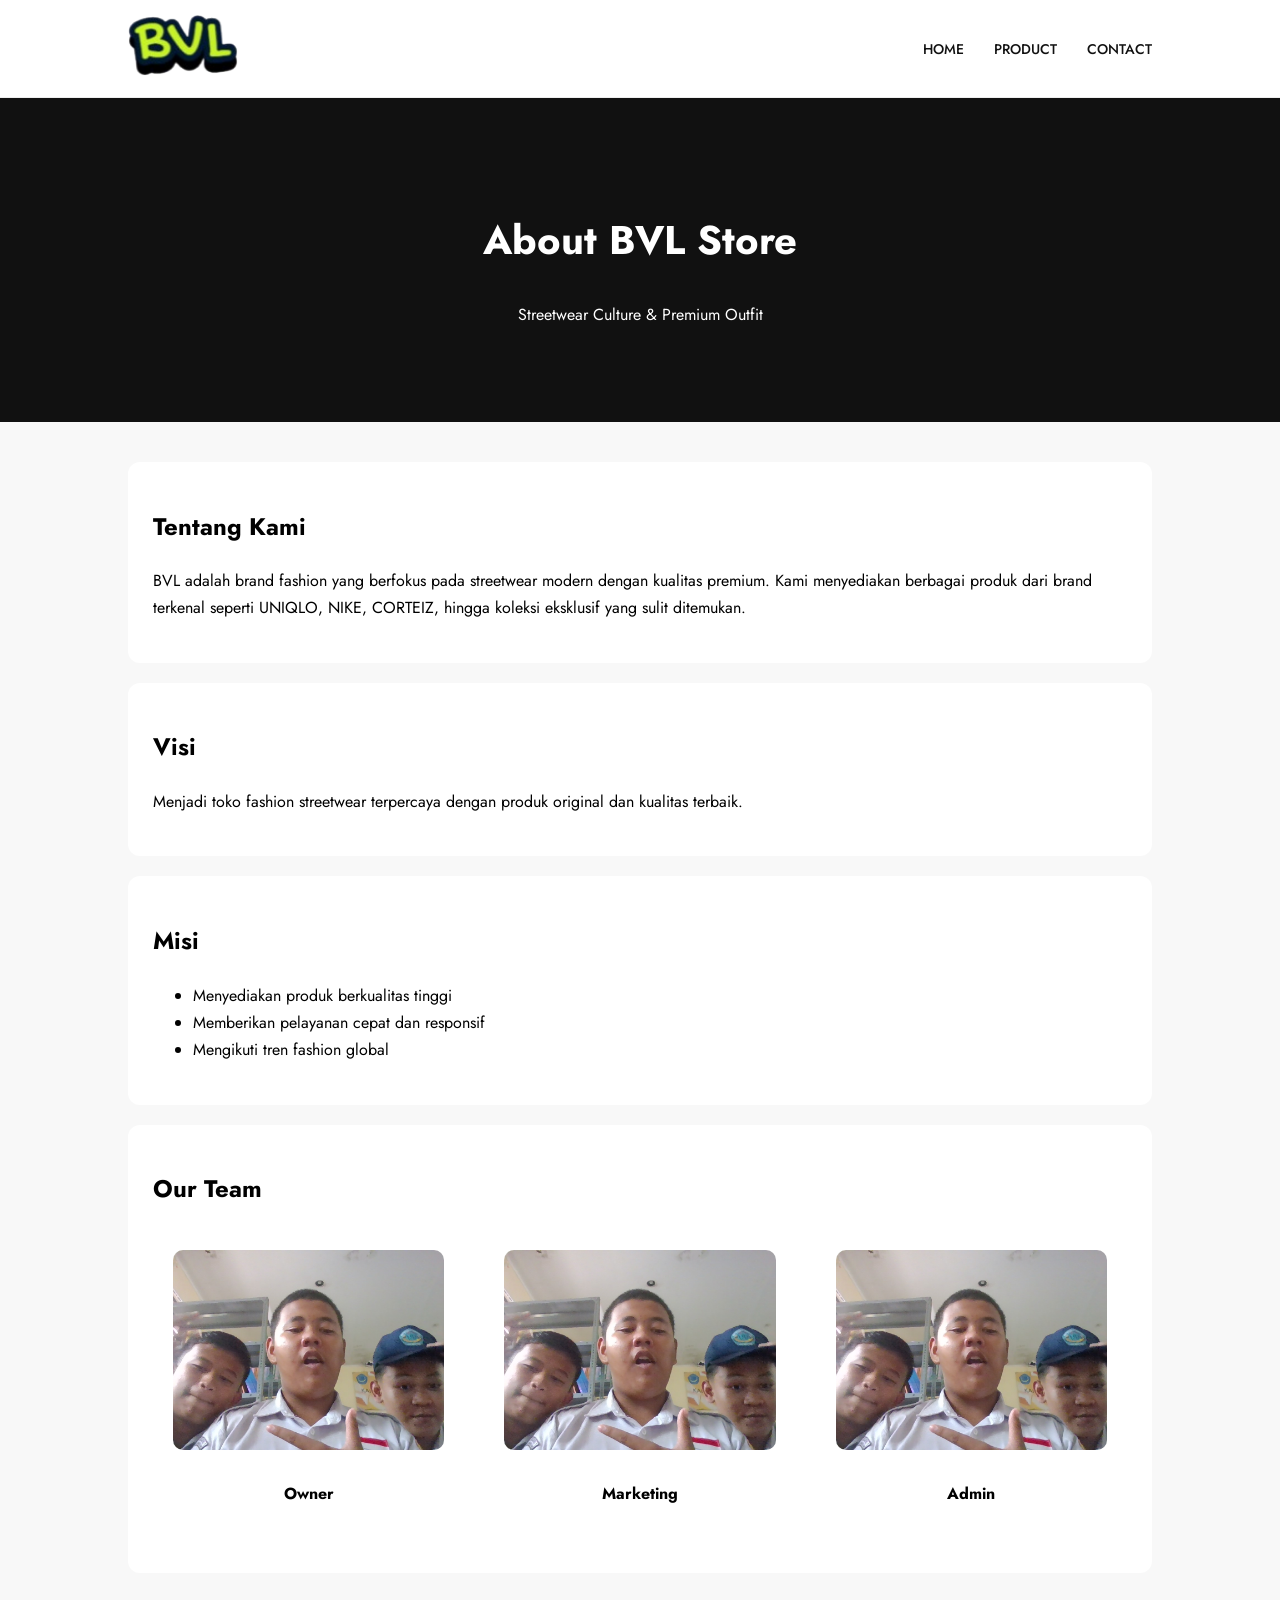
<file: about.html>
<!DOCTYPE html>
<html lang="en">
<head>
<meta charset="UTF-8">
<meta name="viewport" content="width=device-width, initial-scale=1.0">
<title>About BVL</title>

<link href="https://fonts.googleapis.com/css2?family=Jost&display=swap" rel="stylesheet">

<style>
body {
    font-family: 'Jost', sans-serif;
    margin: 0;
    background: #f8f8f8;
}

.header{
    display:flex;
    justify-content:space-between;
    align-items:center;
    padding:15px 10%;
    background:#fff;
    border-bottom:1px solid #eee;
    position:sticky;
    top:0;
    z-index:1000;
    transition:0.3s;
}

/* efek saat scroll */
.header.scrolled{
    box-shadow:0 5px 20px rgba(0,0,0,0.08);
}

/* logo */
.logo img{
    width:110px;
}

/* menu */
.navmenu{
    display:flex;
    gap:30px;
}

.navmenu a{
    text-decoration:none;
    color:#111;
    font-size:14px;
    font-weight:500;
    position:relative;
    transition:0.3s;
}

/* underline animasi */
.navmenu a::after{
    content:"";
    position:absolute;
    width:0%;
    height:2px;
    background:#111;
    left:0;
    bottom:-5px;
    transition:0.3s;
}

.navmenu a:hover::after{
    width:100%;
}

.navmenu a:hover{
    color:#000;
}

.about-hero {
    background: #111;
    color: #fff;
    text-align: center;
    padding: 80px 20px;
}

.about-hero h1 {
    font-size: 40px;
}

.about-container {
    padding: 40px 10%;
    line-height: 1.7;
}

.about-box {
    background: #fff;
    padding: 25px;
    border-radius: 12px;
    margin-bottom: 20px;
}

.team {
    display: grid;
    grid-template-columns: repeat(auto-fit, minmax(200px,1fr));
    gap: 20px;
}

.team-card {
    background: #fff;
    padding: 20px;
    text-align: center;
    border-radius: 12px;
}

.team-card img {
    width: 100%;
    border-radius: 10px;
    height: 200px;
    object-fit: cover;
}
</style>
</head>

<body>
<header class="header">
    <a href="index.html" class="logo">
        <img src="logo.jpg" alt="">
    </a>

    <nav class="navmenu">
        <a href="index.html">HOME</a>
        <a href="index.html#trending">PRODUCT</a>
        <a href="contact.html">CONTACT</a>
    </nav>
</header>

<section class="about-hero">
    <h1>About BVL Store</h1>
    <p>Streetwear Culture & Premium Outfit</p>
</section>

<section class="about-container">

    <div class="about-box">
        <h2>Tentang Kami</h2>
        <p>
            BVL adalah brand fashion yang berfokus pada streetwear modern dengan kualitas premium.
            Kami menyediakan berbagai produk dari brand terkenal seperti UNIQLO, NIKE, CORTEIZ,
            hingga koleksi eksklusif yang sulit ditemukan.
        </p>
    </div>

    <div class="about-box">
        <h2>Visi</h2>
        <p>
            Menjadi toko fashion streetwear terpercaya dengan produk original dan kualitas terbaik.
        </p>
    </div>

    <div class="about-box">
        <h2>Misi</h2>
        <ul>
            <li>Menyediakan produk berkualitas tinggi</li>
            <li>Memberikan pelayanan cepat dan responsif</li>
            <li>Mengikuti tren fashion global</li>
        </ul>
    </div>

    <div class="about-box">
        <h2>Our Team</h2>
        <div class="team">
            <div class="team-card">
                <img src="team1.jpg">
                <h4>Owner</h4>
            </div>
            <div class="team-card">
                <img src="team1.jpg">
                <h4>Marketing</h4>
            </div>
            <div class="team-card">
                <img src="team1.jpg">
                <h4>Admin</h4>
            </div>
        </div>
    </div>

</section>
</body>
</html>
</file>
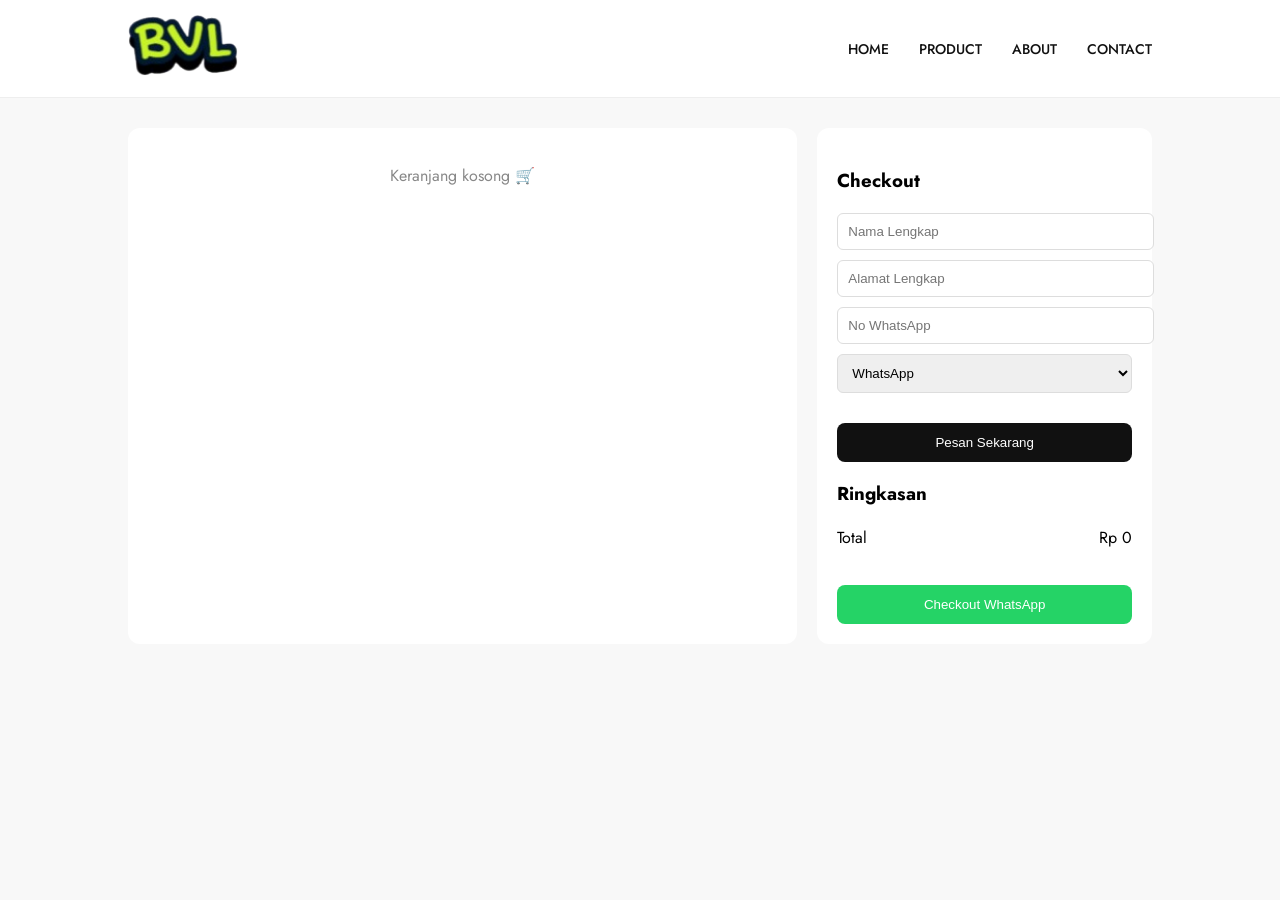
<file: cart.html>
<!DOCTYPE html>
<html lang="en">
<head>
<meta charset="UTF-8">
<meta name="viewport" content="width=device-width, initial-scale=1.0">
<title>Cart BVL</title>

<link href="https://fonts.googleapis.com/css2?family=Jost&display=swap" rel="stylesheet">

<style>
body {
    font-family: 'Jost', sans-serif;
    background: #f8f8f8;
    margin: 0;
}
 .header{
    display:flex;
    justify-content:space-between;
    align-items:center;
    padding:15px 10%;
    background:#fff;
    border-bottom:1px solid #eee;
    position:sticky;
    top:0;
    z-index:1000;
    transition:0.3s;
}

/* efek saat scroll */
.header.scrolled{
    box-shadow:0 5px 20px rgba(0,0,0,0.08);
}

/* logo */
.logo img{
    width:110px;
}

/* menu */
.navmenu{
    display:flex;
    gap:30px;
}

.navmenu a{
    text-decoration:none;
    color:#111;
    font-size:14px;
    font-weight:500;
    position:relative;
    transition:0.3s;
}

/* underline animasi */
.navmenu a::after{
    content:"";
    position:absolute;
    width:0%;
    height:2px;
    background:#111;
    left:0;
    bottom:-5px;
    transition:0.3s;
}

.navmenu a:hover::after{
    width:100%;
}

.navmenu a:hover{
    color:#000;
}
.container {
    display: grid;
    grid-template-columns: 2fr 1fr;
    gap: 20px;
    padding: 30px 10%;
}
.cart-items {
    background: #fff;
    padding: 20px;
    border-radius: 12px;
}
.cart-item {
    display: flex;
    align-items: center;
    margin-bottom: 20px;
}
.cart-item img {
    width: 90px;
    height: 90px;
    border-radius: 10px;
    object-fit: cover;
    margin-right: 15px;
}
.cart-info { flex: 1; }
.cart-info h4 { margin: 0; }
.cart-info p { color: #777; }

.remove {
    color: red;
    cursor: pointer;
    font-size: 14px;
}
.summary {
    background: #fff;
    padding: 20px;
    border-radius: 12px;
}
.summary p {
    display: flex;
    justify-content: space-between;
}
.checkout {
    margin-top: 20px;
    width: 100%;
    padding: 12px;
    background: #25D366;
    color: #fff;
    border: none;
    border-radius: 8px;
    cursor: pointer;
}
.empty {
    text-align: center;
    color: #888;
}
.checkout-form input,
.checkout-form select {
    width: 100%;
    padding: 10px;
    margin-bottom: 10px;
    border: 1px solid #ddd;
    border-radius: 6px;
}

.checkout-form button {
    width: 100%;
    padding: 12px;
    background: #111;
    color: #fff;
    border: none;
    border-radius: 8px;
    cursor: pointer;
}

</style>
</head>

<body>
<header class="header">
    <a href="index.html" class="logo">
        <img src="logo.jpg" alt="">
    </a>

    <nav class="navmenu">
        <a href="index.html">HOME</a>
        <a href="index.html#trending">PRODUCT</a>
        <a href="about.html">ABOUT</a>
        <a href="contact.html">CONTACT</a>
    </nav>
</header>

<div class="container">
    
    <div class="cart-items" id="cart-items"></div>

    <div class="summary">

        <div class="checkout-form">
            <h3>Checkout</h3>
            <input type="text" id="nama" placeholder="Nama Lengkap">
            <input type="text" id="alamat" placeholder="Alamat Lengkap">
            <input type="text" id="nohp" placeholder="No WhatsApp">

            <select id="metode">
                <option value="WA">WhatsApp</option>
                <option value="COD">COD</option>
                <option value="TRANSFER">Transfer</option>
                <option value="E-WALLET">E-Wallet</option>
            </select>

            <button class="checkout" onclick="checkout()">Pesan Sekarang</button>
        </div>

        <h3>Ringkasan</h3>
        <p><span>Total</span> <span id="total">Rp 0</span></p>
        <button class="checkout" onclick="checkoutWA()">Checkout WhatsApp</button>
    </div>

</div>

<script>
let cart = JSON.parse(localStorage.getItem("cart")) || [];

let container = document.getElementById("cart-items");
let totalEl = document.getElementById("total");

// ✅ render cart
function renderCart() {
    container.innerHTML = "";

    if (cart.length === 0) {
        container.innerHTML = "<p class='empty'>Keranjang kosong 🛒</p>";
        totalEl.innerText = "Rp 0";
        return;
    }

    cart.forEach((item, index) => {
        let div = document.createElement("div");
        div.classList.add("cart-item");

        div.innerHTML = `
            <input type="checkbox" class="check-item" data-index="${index}">
            <img src="${item.img}">
            <div class="cart-info">
                <h4>${item.name}</h4>
                <p>${item.price}</p>
                <span class="remove" onclick="removeItem(${index})">Hapus</span>
            </div>
        `;

        container.appendChild(div);
    });

    updateTotal();
}

// ✅ hitung total dari yang dicentang
function updateTotal() {
    let checkboxes = document.querySelectorAll(".check-item");
    let total = 0;

    checkboxes.forEach(cb => {
        if (cb.checked) {
            let index = cb.dataset.index;
            let price = parseInt(cart[index].price.replace(/[^\d]/g, ""));
            total += price;
        }
    });

    totalEl.innerText = "Rp " + total.toLocaleString();
}

// ✅ event checkbox
document.addEventListener("change", function(e) {
    if (e.target.classList.contains("check-item")) {
        updateTotal();
    }
});

// ✅ hapus item
function removeItem(index) {
    cart.splice(index, 1);
    localStorage.setItem("cart", JSON.stringify(cart));
    renderCart();
}

// ✅ ambil item terpilih
function getSelectedItems() {
    let checkboxes = document.querySelectorAll(".check-item");
    let selected = [];

    checkboxes.forEach(cb => {
        if (cb.checked) {
            selected.push(cart[cb.dataset.index]);
        }
    });

    return selected;
}

// ✅ checkout WA cepat
function checkoutWA() {
    let items = getSelectedItems();

    if (items.length === 0) {
        alert("Pilih minimal 1 produk!");
        return;
    }

    let message = "Halo, saya ingin order:%0A";

    items.forEach(item => {
        message += `- ${item.name} (${item.price})%0A`;
    });

    message += `%0ATotal: ${totalEl.innerText}`;

    window.open(`https://wa.me/6281283326156?text=${message}`, "_blank");
}

// ✅ checkout form lengkap
function checkout() {
    let nama = document.getElementById("nama").value;
    let alamat = document.getElementById("alamat").value;
    let nohp = document.getElementById("nohp").value;
    let metode = document.getElementById("metode").value;

    let items = getSelectedItems();

    if (!nama || !alamat || !nohp) {
        alert("Isi data dulu!");
        return;
    }

    if (items.length === 0) {
        alert("Pilih minimal 1 produk!");
        return;
    }

    let message = "🛒 ORDER BVL%0A%0A";
    message += `Nama: ${nama}%0A`;
    message += `No HP: ${nohp}%0A`;
    message += `Alamat: ${alamat}%0A`;
    message += `Metode: ${metode}%0A%0A`;

    message += "Detail Pesanan:%0A";

    items.forEach(item => {
        message += `- ${item.name} (${item.price})%0A`;
    });

    message += `%0ATotal: ${totalEl.innerText}`;

    window.open(`https://wa.me/6281283326156?text=${message}`, "_blank");
}

renderCart();
</script>

</body>
</html>
</file>
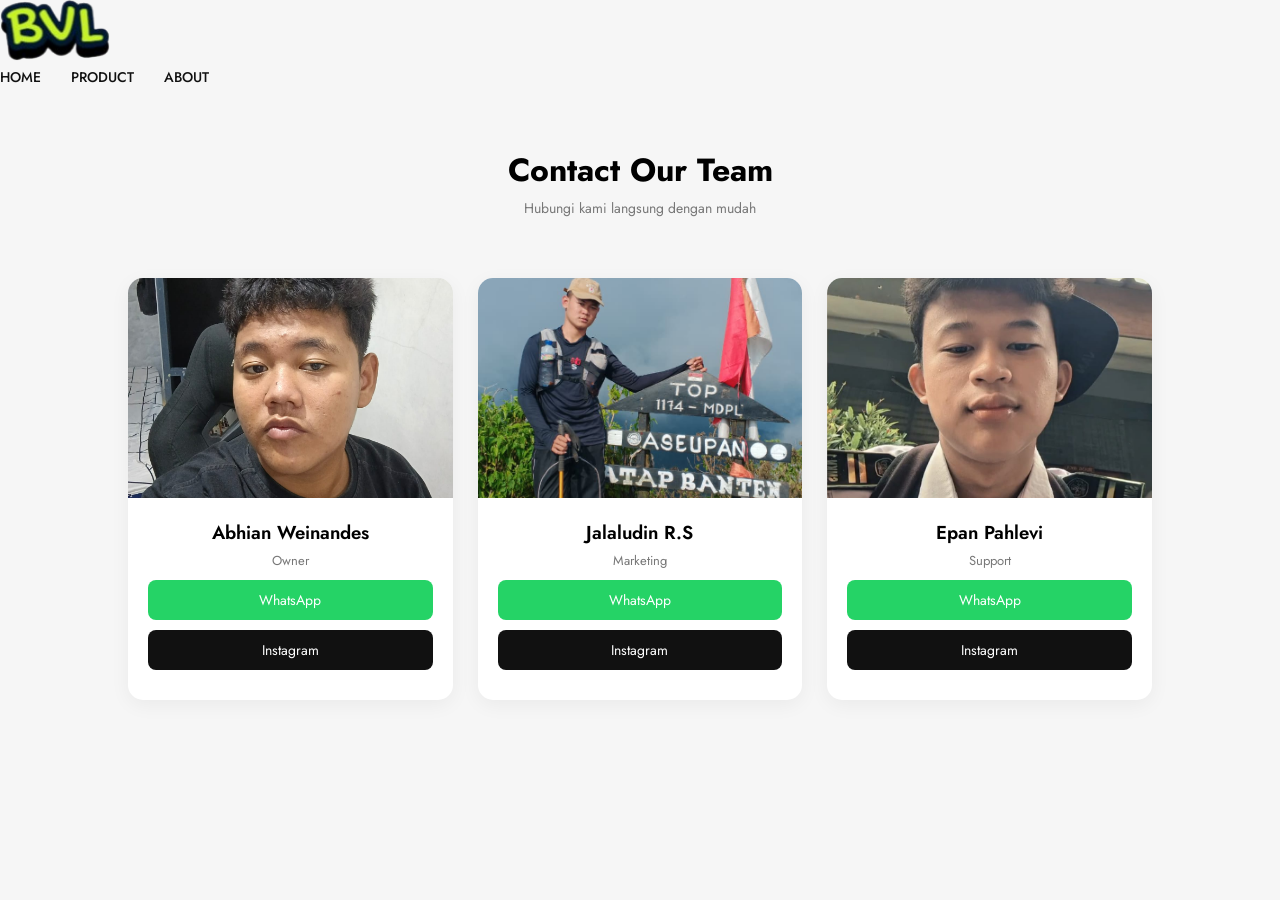
<file: contact.html>
<!DOCTYPE html>
<html lang="en">
<head>
<meta charset="UTF-8">
<meta name="viewport" content="width=device-width, initial-scale=1.0">
<title>Contact BVL</title>

<link href="https://fonts.googleapis.com/css2?family=Jost:wght@300;400;600&display=swap" rel="stylesheet">

<style>
*{
    margin:0;
    padding:0;
    box-sizing:border-box;
    font-family:'Jost', sans-serif;
}

body{
    background:#f6f6f6;
}

.header{
    display:flex;
    justify-content:space-between;
    align-items:center;
    padding:15px 10%;
    background:#fff;
    border-bottom:1px solid #eee;
    position:sticky;
    top:0;
    z-index:1000;
    transition:0.3s;
}

/* efek saat scroll */
.header.scrolled{
    box-shadow:0 5px 20px rgba(0,0,0,0.08);
}

/* logo */
.logo img{
    width:110px;
}

/* menu */
.navmenu{
    display:flex;
    gap:30px;
}

.navmenu a{
    text-decoration:none;
    color:#111;
    font-size:14px;
    font-weight:500;
    position:relative;
    transition:0.3s;
}

/* underline animasi */
.navmenu a::after{
    content:"";
    position:absolute;
    width:0%;
    height:2px;
    background:#111;
    left:0;
    bottom:-5px;
    transition:0.3s;
}

.navmenu a:hover::after{
    width:100%;
}

.navmenu a:hover{
    color:#000;
}


.title{
    text-align:center;
    padding:60px 20px 30px;
}

.title h1{
    font-size:32px;
    margin-bottom:5px;
}

.title p{
    color:#777;
    font-size:14px;
}

/* CONTAINER */
.contact-container{
    display:grid;
    grid-template-columns:repeat(auto-fit, minmax(250px,1fr));
    gap:25px;
    padding:30px 10%;
}

/* CARD */
.card{
    background:#fff;
    border-radius:15px;
    overflow:hidden;
    text-align:center;
    padding-bottom:20px;
    transition:.3s;
    box-shadow:0 5px 20px rgba(0,0,0,0.05);
}

.card:hover{
    transform:translateY(-8px);
    box-shadow:0 10px 30px rgba(0,0,0,0.1);
}

.card img{
    width:100%;
    height:220px;
    object-fit:cover;
}

.card h3{
    margin:15px 0 5px;
    font-weight:600;
}

.card p{
    color:#777;
    font-size:13px;
}

/* BUTTON */
.btn{
    display:block;
    margin:10px 20px;
    padding:10px;
    border-radius:8px;
    text-decoration:none;
    font-size:14px;
    transition:.3s;
}

.wa{
    background:#25D366;
    color:#fff;
}

.wa:hover{
    background:#1ebe5d;
}

.ig{
    background:#111;
    color:#fff;
}

.ig:hover{
    background:#333;
}
</style>
</head>

<body>

<header>
    <a href="index.html" class="logo">
        <img src="logo.jpg">
    </a>

    <div class="navmenu">
        <a href="index.html">HOME</a>
        <a href="index.html#trending">PRODUCT</a>
        <a href="about.html">ABOUT</a>
    </div>
</header>

<div class="title">
    <h1>Contact Our Team</h1>
    <p>Hubungi kami langsung dengan mudah</p>
</div>

<div class="contact-container">

    <div class="card">
        <img src="bian.jpg">
        <h3>Abhian Weinandes</h3>
        <p>Owner</p>
        <a href="https://wa.me/6281283326156" class="btn wa">WhatsApp</a>
        <a href="https://instagram.com/1tz.bul" class="btn ig">Instagram</a>
    </div>

    <div class="card">
        <img src="jalal.jpg">
        <h3>Jalaludin R.S</h3>
        <p>Marketing</p>
        <a href="https://wa.me/62881011179833" class="btn wa">WhatsApp</a>
        <a href="https://instagram.com/1tz.bul" class="btn ig">Instagram</a>
    </div>

    <div class="card">
        <img src="epan.jpg">
        <h3>Epan Pahlevi</h3>
        <p>Support</p>
        <a href="https://wa.me/qr/6283875040325" class="btn wa">WhatsApp</a>
        <a href="https://www.instagram.com/vannskyyyy?igsh=MW5sZWdvcGhhejFqYw==" class="btn ig">Instagram</a>
    </div>

</div>

</body>
</html>
</file>
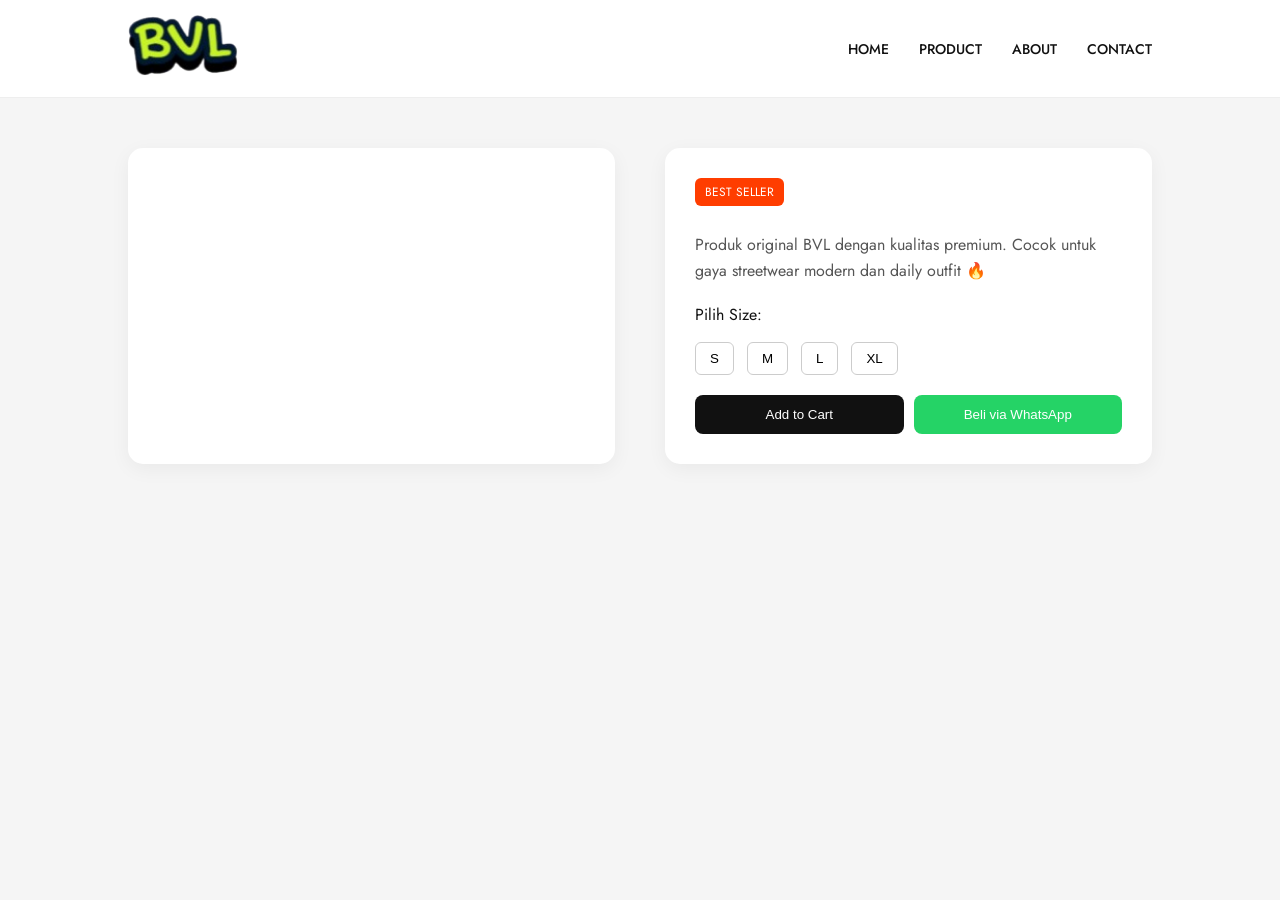
<file: detail.html>
<!DOCTYPE html>
<html lang="en">
<head>
<meta charset="UTF-8">
<meta name="viewport" content="width=device-width, initial-scale=1.0">
<title>Detail Produk</title>

<link href="https://fonts.googleapis.com/css2?family=Jost:wght@300;400;600&display=swap" rel="stylesheet">

<style>
body {
    font-family: 'Jost', sans-serif;
    margin: 0;
    background: #f5f5f5;
    color: #111;
}

.header{
    display:flex;
    justify-content:space-between;
    align-items:center;
    padding:15px 10%;
    background:#fff;
    border-bottom:1px solid #eee;
    position:sticky;
    top:0;
    z-index:1000;
    transition:0.3s;
}

/* efek saat scroll */
.header.scrolled{
    box-shadow:0 5px 20px rgba(0,0,0,0.08);
}

/* logo */
.logo img{
    width:110px;
}

/* menu */
.navmenu{
    display:flex;
    gap:30px;
}

.navmenu a{
    text-decoration:none;
    color:#111;
    font-size:14px;
    font-weight:500;
    position:relative;
    transition:0.3s;
}

/* underline animasi */
.navmenu a::after{
    content:"";
    position:absolute;
    width:0%;
    height:2px;
    background:#111;
    left:0;
    bottom:-5px;
    transition:0.3s;
}

.navmenu a:hover::after{
    width:100%;
}

.navmenu a:hover{
    color:#000;
}

/* CONTAINER */
.container {
    display: grid;
    grid-template-columns: 1fr 1fr;
    gap: 50px;
    padding: 50px 10%;
}

/* IMAGE */
.product-img {
    background: #fff;
    padding: 20px;
    border-radius: 15px;
    box-shadow: 0 5px 20px rgba(0,0,0,0.05);
}

.product-img img {
    width: 100%;
    border-radius: 10px;
}

/* DETAIL */
.detail {
    background: #fff;
    padding: 30px;
    border-radius: 15px;
    box-shadow: 0 5px 20px rgba(0,0,0,0.05);
}

.badge {
    display: inline-block;
    background: #ff3d00;
    color: #fff;
    padding: 5px 10px;
    font-size: 12px;
    border-radius: 6px;
    margin-bottom: 10px;
}

.detail h2 {
    margin: 10px 0;
    font-size: 28px;
}

.price {
    font-size: 24px;
    color: #ff3d00;
    margin-bottom: 15px;
}

.desc {
    color: #555;
    line-height: 1.6;
    margin-bottom: 20px;
}

/* SIZE */
.size-box {
    margin-bottom: 20px;
}

.size-box button {
    padding: 8px 14px;
    border: 1px solid #ccc;
    background: #fff;
    margin-right: 8px;
    border-radius: 6px;
    cursor: pointer;
    transition: 0.2s;
}

.size-box button:hover,
.size-box button.active {
    background: #111;
    color: #fff;
}

/* BUTTON */
.btn-group {
    display: flex;
    gap: 10px;
}

.btn {
    flex: 1;
    padding: 12px;
    border: none;
    border-radius: 8px;
    cursor: pointer;
    font-weight: 500;
}

.cart-btn {
    background: #111;
    color: #fff;
}

.cart-btn:hover {
    background: #ff3d00;
}

.wa-btn {
    background: #25D366;
    color: #fff;
}

.wa-btn:hover {
    background: #1da851;
}

/* RESPONSIVE */
@media(max-width:768px){
    .container {
        grid-template-columns: 1fr;
    }
}
</style>
</head>

<body>

<header class="header">
    <a href="index.html" class="logo">
        <img src="logo.jpg" alt="">
    </a>

    <nav class="navmenu">
        <a href="index.html">HOME</a>
        <a href="index.html#trending">PRODUCT</a>
        <a href="about.html">ABOUT</a>
        <a href="contact.html">CONTACT</a>
    </nav>
</header>

<div class="container">

    <!-- IMAGE -->
    <div class="product-img">
        <img id="img">
    </div>

    <!-- DETAIL -->
    <div class="detail">
        <span class="badge">BEST SELLER</span>

        <h2 id="name"></h2>
        <div class="price" id="price"></div>

        <p class="desc">
            Produk original BVL dengan kualitas premium. 
            Cocok untuk gaya streetwear modern dan daily outfit 🔥
        </p>

        <!-- SIZE -->
        <div class="size-box">
            <p>Pilih Size:</p>
            <button onclick="selectSize(this)">S</button>
            <button onclick="selectSize(this)">M</button>
            <button onclick="selectSize(this)">L</button>
            <button onclick="selectSize(this)">XL</button>
        </div>

        <!-- BUTTON -->
        <div class="btn-group">
            <button class="btn cart-btn" onclick="addToCart()">Add to Cart</button>
            <button class="btn wa-btn" onclick="buyWA()">Beli via WhatsApp</button>
        </div>

    </div>

</div>

<script>
let product = JSON.parse(localStorage.getItem("detailProduct"));

// tampilkan data
document.getElementById("name").innerText = product.name;
document.getElementById("price").innerText = product.price;
document.getElementById("img").src = product.img;

let selectedSize = "";

// pilih size
function selectSize(btn){
    document.querySelectorAll(".size-box button").forEach(b => b.classList.remove("active"));
    btn.classList.add("active");
    selectedSize = btn.innerText;
}

// add to cart
function addToCart(){
    if(!selectedSize){
        alert("Pilih size dulu!");
        return;
    }

    let cart = JSON.parse(localStorage.getItem("cart")) || [];

    cart.push({
        ...product,
        size: selectedSize
    });

    localStorage.setItem("cart", JSON.stringify(cart));

    alert("Produk masuk keranjang 🛒");
}

// beli via WA
function buyWA(){
    if(!selectedSize){
        alert("Pilih size dulu!");
        return;
    }

    let message = `Halo, saya ingin beli:%0A
${product.name}%0A
Harga: ${product.price}%0A
Size: ${selectedSize}`;

    window.open(`https://wa.me/6281283326156?text=${message}`);
}
</script>

</body>
</html>
</file>
